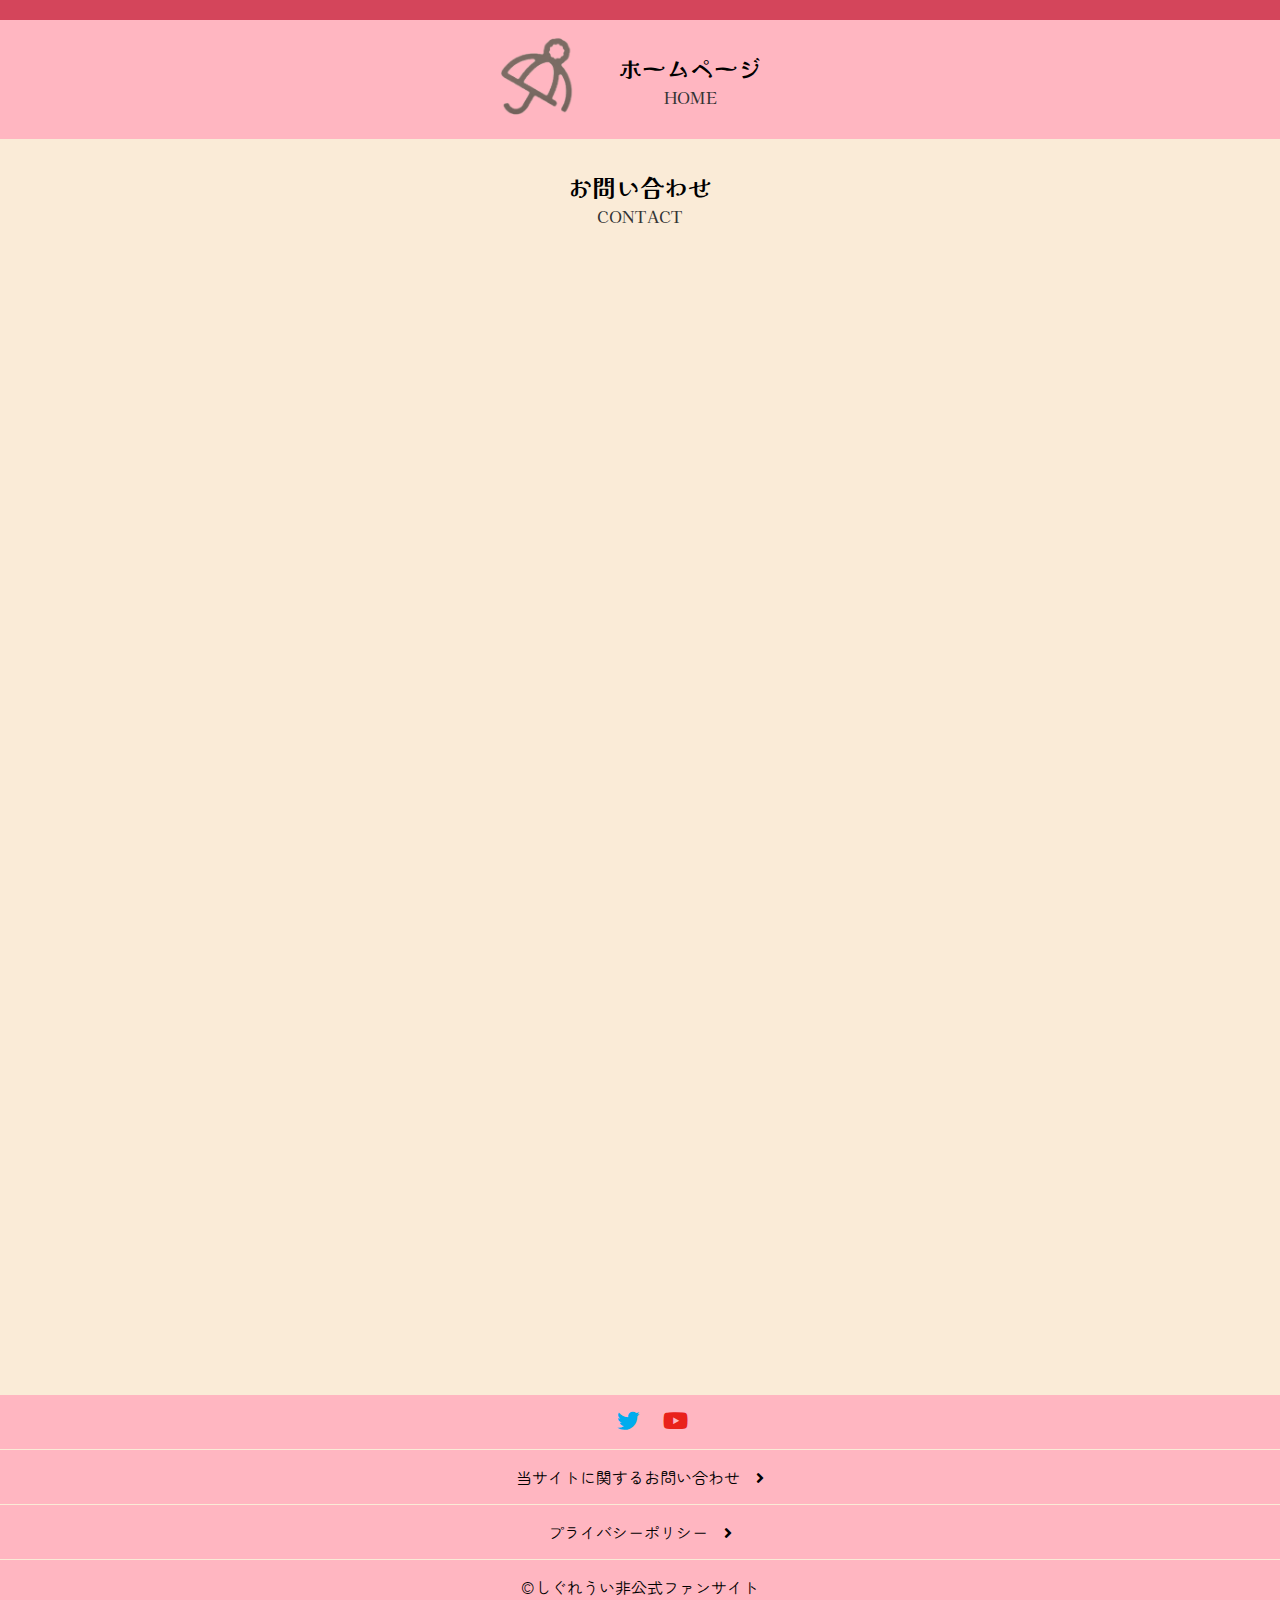
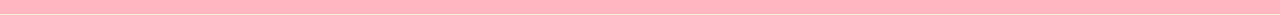
<file: form.html>
<!DOCTYPE html>
<html lang="ja">

<head>
    <meta charset="UTF-8">
    <meta http-equiv="X-UA-Compatible" content="IE=edge">
    <meta name="viewport" content="width=device-width, initial-scale=1.0">
    <link rel="shortcut icon" href="images/favicon.ico" />
    <title>当サイトに関するお問い合わせ</title>
    <link rel="stylesheet" href="./css/style.css">
    <link rel="stylesheet" href="./css/nav_home_block.css">
    <link rel="stylesheet" href="./css/form.css">
    <link href="https://use.fontawesome.com/releases/v5.6.1/css/all.css" rel="stylesheet">

</head>

<body>


    <div class="nav_home_block">
        <a href="index.html" class="title_container">
            <div class="nav_home"><img src="./images/ui-icon.png" alt=""></div>
            <div class="title_block">
                <h2>ホームページ</h2>
                <p>HOME</p>
            </div>
        </a>
    </div>

    <main>
        <div class="title_block">
            <h2>お問い合わせ</h2>
            <p>CONTACT</p>
        </div>
        <div class="main_block">
            <div class="form_block">
                <iframe
                    src="https://docs.google.com/forms/d/e/1FAIpQLSe1qLNXMzB8VQaPo2Vzt60V8XcMbHNVRlLGSyqo99z7vLTe9w/viewform?embedded=true"
                    height="1000" frameborder="0" marginheight="0" marginwidth="0">読み込んでいます…</iframe>
            </div>
        </div>
    </main>

    <footer>
        <div class="footer_block">
            <ul>
                <li><a href="https://twitter.com/ui_shig" target="_blank"><i class="fab fa-twitter"></i></a></li>
                <li><a href="https://www.youtube.com/channel/UCt30jJgChL8qeT9VPadidSw" target="_blank"><i
                            class="fab fa-youtube"></i></a></li>
            </ul>
        </div>
        <div class="footer_block"><a href="./form.html">当サイトに関するお問い合わせ&emsp;<i class="fas fa-angle-right"></i></a></div>
        <div class="footer_block"><a href="./privacy.html">プライバシーポリシー&emsp;<i class="fas fa-angle-right"></i></a></div>
        <div class="footer_block">&copy;しぐれうい非公式ファンサイト</div>
    </footer>

</body>

</html>
</file>
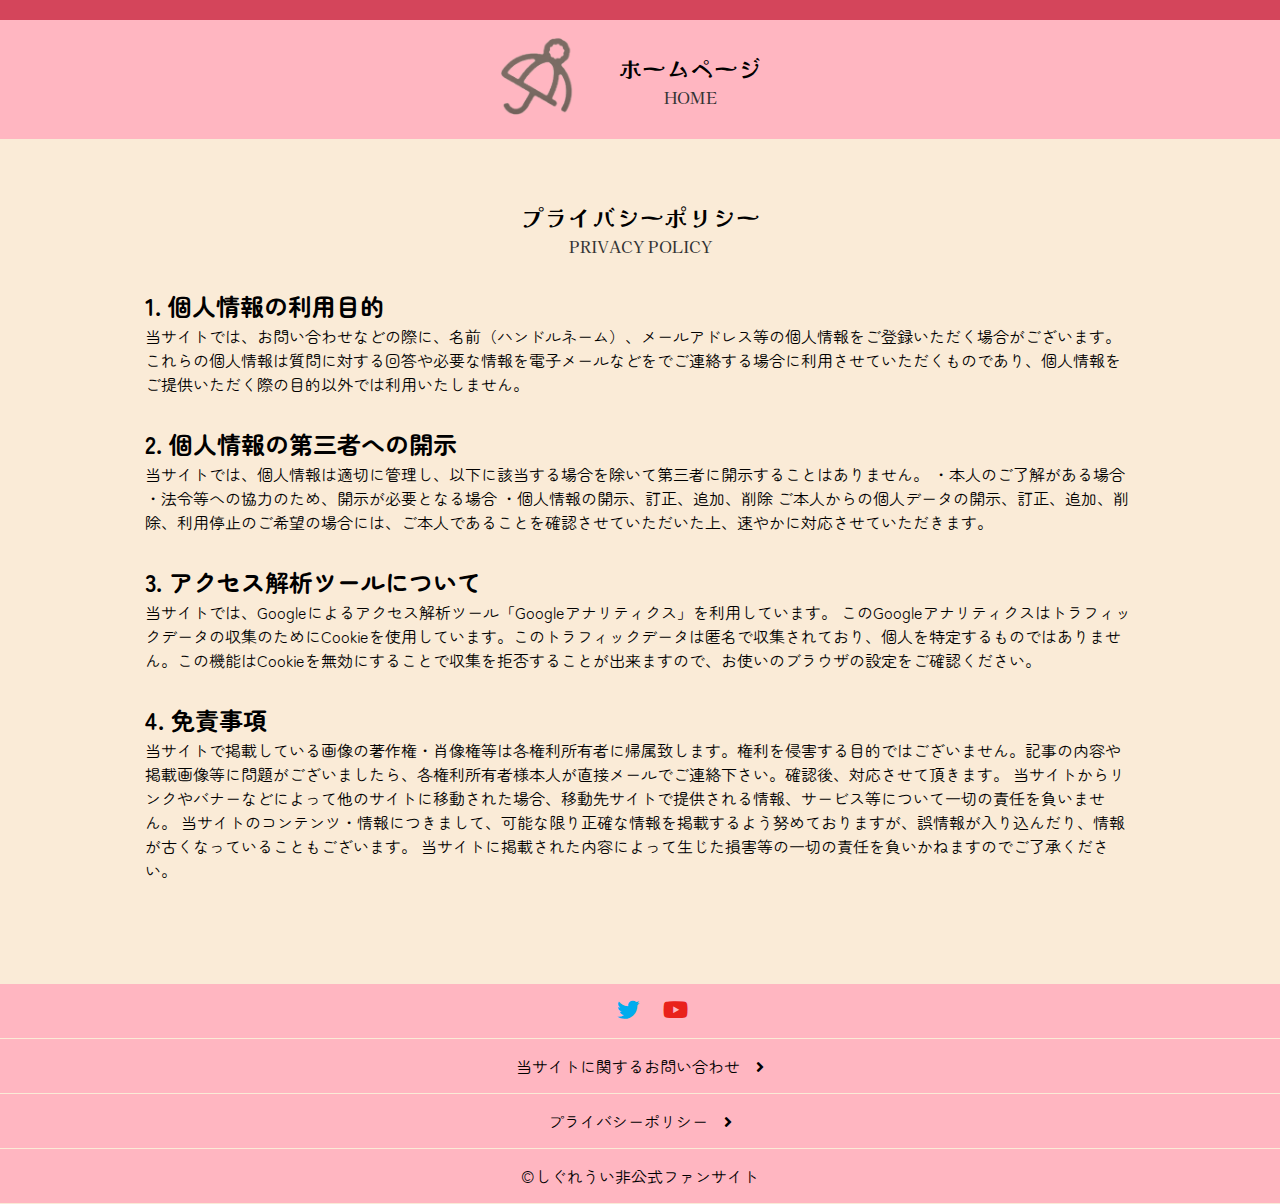
<file: privacy.html>
<!DOCTYPE html>
<html lang="ja">

<head>
    <meta charset="UTF-8">
    <meta http-equiv="X-UA-Compatible" content="IE=edge">
    <meta name="viewport" content="width=device-width, initial-scale=1.0">
    <link rel="shortcut icon" href="images/favicon.ico" />
    <title>プライバシーポリシー</title>
    <link rel="stylesheet" href="./css/style.css">
    <link rel="stylesheet" href="./css/nav_home_block.css">
    <link rel="stylesheet" href="./css/privacy.css">
    <link href="https://use.fontawesome.com/releases/v5.6.1/css/all.css" rel="stylesheet">

</head>

<body>

    <div class="nav_home_block">
        <a href="index.html" class="title_container">
            <div class="nav_home"><img src="./images/ui-icon.png" alt=""></div>
            <div class="title_block">
                <h2>ホームページ</h2>
                <p>HOME</p>
            </div>
        </a>
    </div>

    <main>
        <div class="main_block">
            <div class="title_block">
                <h2>プライバシーポリシー</h2>
                <p>PRIVACY POLICY</p>
            </div>
            <div class="privacy_block">
                <h2>1. 個人情報の利用目的</h2>
                <p>
                    当サイトでは、お問い合わせなどの際に、名前（ハンドルネーム）、メールアドレス等の個人情報をご登録いただく場合がございます。
                    これらの個人情報は質問に対する回答や必要な情報を電子メールなどをでご連絡する場合に利用させていただくものであり、個人情報をご提供いただく際の目的以外では利用いたしません。
                </p>
            </div>
            <div class="privacy_block">
                <h2>2. 個人情報の第三者への開示</h2>
                <p>
                    当サイトでは、個人情報は適切に管理し、以下に該当する場合を除いて第三者に開示することはありません。

                    ・本人のご了解がある場合
                    ・法令等への協力のため、開示が必要となる場合
                    ・個人情報の開示、訂正、追加、削除

                    ご本人からの個人データの開示、訂正、追加、削除、利用停止のご希望の場合には、ご本人であることを確認させていただいた上、速やかに対応させていただきます。
                </p>
            </div>
            <div class="privacy_block">
                <h2>3. アクセス解析ツールについて</h2>
                <p>
                    当サイトでは、Googleによるアクセス解析ツール「Googleアナリティクス」を利用しています。
                    このGoogleアナリティクスはトラフィックデータの収集のためにCookieを使用しています。このトラフィックデータは匿名で収集されており、個人を特定するものではありません。この機能はCookieを無効にすることで収集を拒否することが出来ますので、お使いのブラウザの設定をご確認ください。
                </p>
            </div>
            <div class="privacy_block">
                <h2>4. 免責事項</h2>
                <p>
                    当サイトで掲載している画像の著作権・肖像権等は各権利所有者に帰属致します。権利を侵害する目的ではございません。記事の内容や掲載画像等に問題がございましたら、各権利所有者様本人が直接メールでご連絡下さい。確認後、対応させて頂きます。
                    当サイトからリンクやバナーなどによって他のサイトに移動された場合、移動先サイトで提供される情報、サービス等について一切の責任を負いません。
                    当サイトのコンテンツ・情報につきまして、可能な限り正確な情報を掲載するよう努めておりますが、誤情報が入り込んだり、情報が古くなっていることもございます。
                    当サイトに掲載された内容によって生じた損害等の一切の責任を負いかねますのでご了承ください。
                </p>
            </div>
        </div>
    </main>

    <footer>
        <div class="footer_block">
            <ul>
                <li><a href="https://twitter.com/ui_shig" target="_blank"><i class="fab fa-twitter"></i></a></li>
                <li><a href="https://www.youtube.com/channel/UCt30jJgChL8qeT9VPadidSw" target="_blank"><i
                            class="fab fa-youtube"></i></a></li>
            </ul>
        </div>
        <div class="footer_block"><a href="./form.html">当サイトに関するお問い合わせ&emsp;<i class="fas fa-angle-right"></i></a></div>
        <div class="footer_block"><a href="./privacy.html">プライバシーポリシー&emsp;<i class="fas fa-angle-right"></i></a></div>
        <div class="footer_block">&copy;しぐれうい非公式ファンサイト</div>
    </footer>

</body>

</html>
</file>
<file: css/style.css>
/* ### base ### */

@import url('https://fonts.googleapis.com/css2?family=Zen+Maru+Gothic:wght@400;500;700&display=swap');
@import url('https://fonts.googleapis.com/css2?family=Kaisei+Decol:wght@400;700&family=Sawarabi+Gothic&display=swap');

*{
    margin: 0;
    padding: 0;
    border: 0;
    box-sizing: border-box;
}
html{
    scroll-behavior: smooth;
}
body{
    font-family: 'Zen Maru Gothic', sans-serif;
    background-color: #FAEBD7;
    overflow-x: hidden;
}
li{
    list-style: none;
}
a{
    text-decoration: none;
    cursor: pointer;
}

/*===scrollbar設定===*/

::-webkit-scrollbar {
    width: 12px;
}
  
  /*::-webkit-scrollbar-track {}*/
  
::-webkit-scrollbar-thumb {
    border-radius: 4px;
    background: rgb(133, 104, 104);
    border: solid 3px #FAEBD7;
}
  

/* ### base_end ### */


/* base and 1200px~ design */


/* #################################### header #################################### */

header{
    position: relative;
    background-color:rgba(255,182,193,0.7);;
}
header iframe{
    aspect-ratio: 16 / 9;
    position: absolute;
    width: 100%;
}

header img{
    width: 100%;
    opacity: .9;
}

/* #################################### header_end #################################### */



/* #################################### nav #################################### */


nav{
    width: 100%;
    position: sticky;
    z-index: 100;
    top: 0;
    background-color:rgba(255,182,193,0.7);
    box-shadow: 0px 5px 5px 0px rgba(0,0,0,0.3);    
}
nav ul{
    width: 900px;
    margin: 0 auto;
    display: flex;
    justify-content: space-around;
    align-items: center;
  }
nav a{
    color: black;
}
.hamburger_block{
    display: none;
    z-index: 100;
    padding: 10px;
    background-color: rgb(133, 104, 104);
}
.hamburger_menu, .hamburger_menu_bg{
    display: none;
}
.btn-trigger {
    position: relative;
    width: 50px;
    height: 44px;
    cursor: pointer;
  }
  .btn-trigger span {
    position: absolute;
    left: 0;
    width: 100%;
    height: 4px;
    background-color: #FFB6C1;
    border-radius: 4px;
  }
  .btn-trigger, .btn-trigger span {
    display: inline-block;
    transition: all .5s;
    box-sizing: border-box;
  }
  .btn-trigger span:nth-of-type(1) {
    top: 0;
  }
  .btn-trigger span:nth-of-type(2) {
    top: 20px;
  }
  .btn-trigger span:nth-of-type(3) {
    bottom: 0;
  }
#btn07 span:nth-of-type(1) {
    -webkit-animation: btn07-bar01 .75s forwards;
    animation: btn07-bar01 .75s forwards;
  }
  @-webkit-keyframes btn07-bar01 {
    0% {
      -webkit-transform: translateY(20px) rotate(45deg);
    }
    50% {
      -webkit-transform: translateY(20px) rotate(0);
    }
    100% {
      -webkit-transform: translateY(0) rotate(0);
    }
  }
  @keyframes btn07-bar01 {
    0% {
      transform: translateY(20px) rotate(45deg);
    }
    50% {
      transform: translateY(20px) rotate(0);
    }
    100% {
      transform: translateY(0) rotate(0);
    }
  }
  #btn07 span:nth-of-type(2) {
    transition: all .25s .25s;
    opacity: 1;
  }
  #btn07 span:nth-of-type(3) {
    -webkit-animation: btn07-bar03 .75s forwards;
    animation: btn07-bar03 .75s forwards;
  }
  @-webkit-keyframes btn07-bar03 {
    0% {
      -webkit-transform: translateY(-20px) rotate(-45deg);
    }
    50% {
      -webkit-transform: translateY(-20px) rotate(0);
    }
    100% {
      -webkit-transform: translateY(0) rotate(0);
    }
  }
  @keyframes btn07-bar03 {
    0% {
      transform: translateY(-20px) rotate(-45deg);
    }
    50% {
      transform: translateY(-20px) rotate(0);
    }
    100% {
      transform: translateY(0) rotate(0);
    }
  }
  #btn07.active span:nth-of-type(1) {
    -webkit-animation: active-btn07-bar01 .75s forwards;
    animation: active-btn07-bar01 .75s forwards;
  }
  @-webkit-keyframes active-btn07-bar01 {
    0% {
      -webkit-transform: translateY(0) rotate(0);
    }
    50% {
      -webkit-transform: translateY(20px) rotate(0);
    }
    100% {
      -webkit-transform: translateY(20px) rotate(45deg);
    }
  }
  @keyframes active-btn07-bar01 {
    0% {
      transform: translateY(0) rotate(0);
    }
    50% {
      transform: translateY(20px) rotate(0);
    }
    100% {
      transform: translateY(20px) rotate(45deg);
    }
  }
  #btn07.active span:nth-of-type(2) {
    opacity: 0;
  }
  #btn07.active span:nth-of-type(3) {
    -webkit-animation: active-btn07-bar03 .75s forwards;
    animation: active-btn07-bar03 .75s forwards;
  }
  @-webkit-keyframes active-btn07-bar03 {
    0% {
      -webkit-transform: translateY(0) rotate(0);
    }
    50% {
      -webkit-transform: translateY(-20px) rotate(0);
    }
    100% {
      -webkit-transform: translateY(-20px) rotate(-45deg);
    }
  }
  @keyframes active-btn07-bar03 {
    0% {
      transform: translateY(0) rotate(0);
    }
    50% {
      transform: translateY(-20px) rotate(0);
    }
    100% {
      transform: translateY(-20px) rotate(-45deg);
    }
  }

.hamburger_menu{
    position: fixed;
    z-index: 99;
    right: -100%;
    top: 0;
    width: 100%;
    background: linear-gradient(#FFB6C1, #fdd4d4);
    /* background: linear-gradient(#f88686, #FFB6C1); */
    transition: .5s;
}
.hamburger_menu_blocks{
    position: relative;
    z-index: 80;
}
.hamburger_menu_block{
    border: solid 1px #FFB6C1;
}
.hamburger_menu_bg{
    position: fixed;
    right: -100%;
    top: 0;
    width: 100%;
    height: 100%;
    background-color: #000;
    opacity: 0;
    cursor: pointer;
    z-index: 50;
}
.show {
    transform: translate3d(-100%, 0, 0);
}


/* #################################### nav_end #################################### */



/* #################################### main #################################### */

.main_block{
    margin-top: -80px;
    margin-bottom: 80px;
    padding-top: 110px;
}

/* title_block */

.title_block{
    color: black;
    text-align: center;
    margin: 30px;
    font-family: 'Kaisei Decol', serif;
}
.title_block p{
    color: #333333;
}

/* news_block */

.news_block{
    width: 1020px;
    margin: 0 auto;
}
.news_container{
    display: flex;
    align-items: center;
    justify-content: space-between;
    margin-bottom: 10px;
    border-bottom: dotted 3px rgb(32, 98, 160);
}
.news_container:nth-last-child(1){
    border: 0;
}
.news_img{
    width: 30%;
}
.news_img img{
    width: 100%;
}
.news_text{
    width: 65%;
}
.news_date{
    color: gray;
    padding: 10px 0;
}
.news_detail{
    padding: 20px 0;
}
.news_detail a{
    color: blue;
}

/* character_block */

.character_block{
    width: 1200px;
    margin: 0 auto;
    display: flex;
    align-items: center;
    justify-content: center;
    flex-wrap: space-around;
}
.character_text{
    width: 600px;
}
.character_name{
    padding-left: 30px;
    padding-bottom: 30px;
    font-size: 3rem;
}
.character_name_en{
    padding-left: 10px;
    color: rgba(0, 0, 0, 0.5);
    font-size: 1.7rem;
}
.character_detail{
    font-size: 18px;
    padding: 30px 10px 30px 30px;
}
.character_detail p{
    padding-bottom: 30px;
}
.character_detail th, .character_detail td{
    padding: 10px 10px 10px 0px;
    font-size: 15px;
}
.character_detail th{
    color: rgb(32, 98, 160);
}
.character_select{
    display: flex;
    align-items: center;
    flex-basis: 40%;
}
.character_select img{
    width: 24%;
    min-width: 100px;
    transition: .4s;
    cursor: pointer;
    border: dotted 5px #FFB6C1;
    border-radius: 20px;
    margin-left: 24px;
}
.character_select img:hover{
    opacity: .7;
}
.character_body{
    width: 500px;
}
.character_body img{
    max-width: 500px;
    border-radius: 30px;
    box-shadow: 10px 10px black;
}

/* gallery_block */

.gallery_block{
    width: 900px;
    margin: 0 auto;
}
.swiper{
    display: flex;
    align-items: center;
}
.swiper-slide {
    text-align: center;
}    
.swiper-wrapper{
    display: flex;
}
.mySwiper .swiper-slide {
    opacity: 1;
}
.mySwiper .swiper-slide-thumb-active {
    opacity: 1;
}
.mySwiper2{
    text-align: center;
    margin-bottom: 30px;
}
.mySwiper2 img{
    width: 400px;
}
.mySwiper img{
    width: 100px;
    cursor: pointer;
    transition: .3s;
}
.mySwiper img:hover{
    opacity: .7;
}
.swiper-slide img{
    border: solid 2px #FFB6C1;
    box-shadow: 0 0 3px skyblue;
}

.gallery_btn{
    cursor: pointer;
}
.swiper-button-prev, .swiper-button-next{
    width: 52px;
    height: 52px;
    padding: 5px;
    border: solid 2px #FFB6C1;
    background-color: #FAEBD7;
    box-shadow: 0 0 3px skyblue;
}
.swiper-button-prev{
    transition: .3s;
    margin-left: 24px;
}
.swiper-button-prev:hover{
    margin-left: 20px;
}
.swiper-button-next{
    transition: .3s;
    margin-right: 24px;
}
.swiper-button-next:hover{
    margin-right: 20px;
}
.swiper-button-prev::after, .swiper-button-next::after{
    content: "";
}

/* special_block */

.special_block{
    width: 950px;
    margin: 0 auto;
}
.special_container{
    display: flex;
    align-items: center;
    justify-content: space-around;
    margin-bottom: 80px;
}
.special_text, .special_img{
    flex-basis: 48%;
}
.special_title{
    padding-bottom: 10px;
}
.special_sub_title{
    color: gray;
}
.special_detail{
    padding-top: 30px;
}
.special_img img{
    width: 100%;
    border-radius: 20px;
}

/* btn_block */

.btn_block{
    margin-top: 40px;
    text-align: center;
}
.btn_block a{
    font-weight: bold;
    color: #FAEBD7;
    background-color: #FFB6C1;
    padding: 10px 15px;
    border: solid 1px skyblue;
    border-radius: 10px;
    box-shadow: 0 0 3px skyblue;
}

/* #################################### main_end #################################### */



/* #################################### footer #################################### */

footer{
    background-color: #FAEBD7;
    padding-top: 1px;
    margin-top: 100px;
    text-align: center;
}
.footer_block{
    background-color: #FFB6C1;
    padding: 15px 0;
    margin-bottom: 1px;
}
.footer_block:nth-child(1){
    margin-top: 1px;
}
.footer_block ul{
    display: flex;
    -webkit-box-align: center;
    align-items: center;
    -webkit-box-pack: center;
    justify-content: center;
}
.footer_block ul li{
    margin-left: 24px;
}
.footer_block ul li i{
    font-size: 1.4rem;
}
.footer_block a{
    color: black;
}
.fa-twitter{
    color: #00acee;
}
.fa-youtube{
    color: #e9221b;
}

/* #################################### footer_end #################################### */



/* #################################### responsive #################################### */

/* 991px ~ 1200px design */
 @media (max-width: 1200px) {

    /* news_block */

    .news_block{
        width: 971px;
        margin: 0 auto;
    }

    /* character_block */

    .character_block{
        width: 991px;
    }
    .character_text{
        width: 540px;
    }
    .character_body{
        width: 420px;
    }
    .character_body img{
        max-width: 400px;
        box-shadow: 8px 8px black;
    }

    /* gallery_block */

    .gallery_block{
        max-width: 900px;
        width: 90%;
    }    

}

/* 768px ~ 991px design */
@media (max-width: 991px) {

    nav ul{
        width: 100%;
    }    

    /* news_block */

    .news_block{
        width: 100%;
    }
    .news_img{
        width: 32%;
    }
    .news_date{
        padding: 7px 0;
    }
    .news_detail{
        padding: 15px 0;
    }


    /* character_block */

    .character_block{
        width: 768px;
    }
    .character_text{
        width: 390px;
    }
    .character_body{
        width: 320px;
    }
    .character_body img{
        max-width: 300px;
        box-shadow: 6px 6px black;
    }

    /* gallery_block */

    .mySwiper img{
        max-width: 100px;
        width: 80%;
    }    

    /* special_block */

    .special_block{
        width: 100%;
    }

}

/* 450px ~ 768px design */
@media (max-width: 768px) {
    
    nav ul{
        display: none;
    }
    .hamburger_block{
        display: block;
        position: fixed;
        right: 0;
        top: 0;
    }
    .hamburger_menu, .hamburger_menu_bg{
        display: block;
    }
    

    /* main_block */

    .main_block{
        margin-top: 40px;
        margin-bottom: 40px;
        padding-top: 0;
    }
    

    /* news_block */

    .news_img{
        width: 34%;
    }
    .news_text{
        font-size: 13px;
    }
    .news_date{
        padding: 0;
    }
    .news_detail{
        padding: 10px 0;
    }
    
    /* character_block */

    .character_block{
        width: 450px;
        flex-wrap: wrap-reverse;
    }
    .character_text{
        width: 420px;
    }
    .character_name{
        padding: 15px;
        font-size: 2.6rem;
    }
    .character_name_en{
        font-size: 1.5rem;
    }
    .character_detail{
        font-size: 16px;
        padding: 10px 10px 5px 20px;
    }
    .character_detail p{
        padding-bottom: 10px;
    }
    .character_detail th, .character_detail td{
        width: 98px;
        padding: 8px 8px 8px 0px;
        font-size: 13px;
    }
    .character_select{
        display: none;
    }
    .character_body{
        width: 420px;
    }
    .character_body img{
        max-width: 420px;
        box-shadow: 0px 0px black;
    }

    /* gallery_block */

    .gallery_block{
        width: 90%;
    }    
    .mySwiper .swiper-wrapper{
        max-width: 400px;
        width: 70%;
        margin: 0 auto;
        display: flex;
        flex-wrap: wrap;
        align-items: center;
        justify-content: space-between;
    }
    .swiper-flex-wrap{
        width: 100%;
    }
    .mySwiper img{
        width: 80px;
    }    
    .swiper-button-prev, .swiper-button-next{
        width: 42px;
        height: 42px;
    }

    /* special_block */

    .special_container{
        flex-wrap: wrap-reverse;
    }
    .special_text, .special_img{
        flex-basis: 95%;
    }

}

/* ~ 450px design */
@media (max-width: 450px) {

    /* news_block */

    .news_detail{
        padding: 0;
    }
    
    /* character_block */

    .character_block{
        width: 95%;
    }
    .character_text{
        width: 90%;
    }
    .character_name_en{
        padding-left: 10px;
    }
    .character_body{
        width: 90%;
    }
    .character_body img{
        max-width: 100%;
    }

    /* gallery_block */

    .gallery_block{
        width: 92%;
    }    
    .mySwiper .swiper-wrapper{
        width: 90%;
    }
    .mySwiper2 img{
        width: 100%;
    }
    .mySwiper img{
        max-width: 80px;
        width: 150%;
    }
    .swiper-button-prev, .swiper-button-next{
        display: none;
    }
}
</file>
<file: css/nav_home_block.css>
.nav_home_block{
    background-color: #d4455b;
    padding-top: 20px;
}

.title_container{
    display: flex;
    align-items: center;
    justify-content: center;
    color: black;
    background-color: #FFB6C1;
}
.title_container:hover .nav_home img, .title_container:hover .title_block{
    opacity: .7;
}
.nav_home img{
    height: 100px;
}
</file>
<file: css/form.css>
.form_block{
    display: block;
    text-align: center;
}
.form_block iframe{
    width: 991px;
}

/* 768px ~ 991px design */
@media (max-width: 991px) {
    .form_block iframe{
        width: 100%;
    }    
}
</file>
<file: css/privacy.css>
.privacy_block{
    width: 990px;
    margin: 30px auto;
    line-height: 1.5;
}

@media (max-width: 991px) {
    .privacy_block{
        width: 98%;
    }
}
</file>
